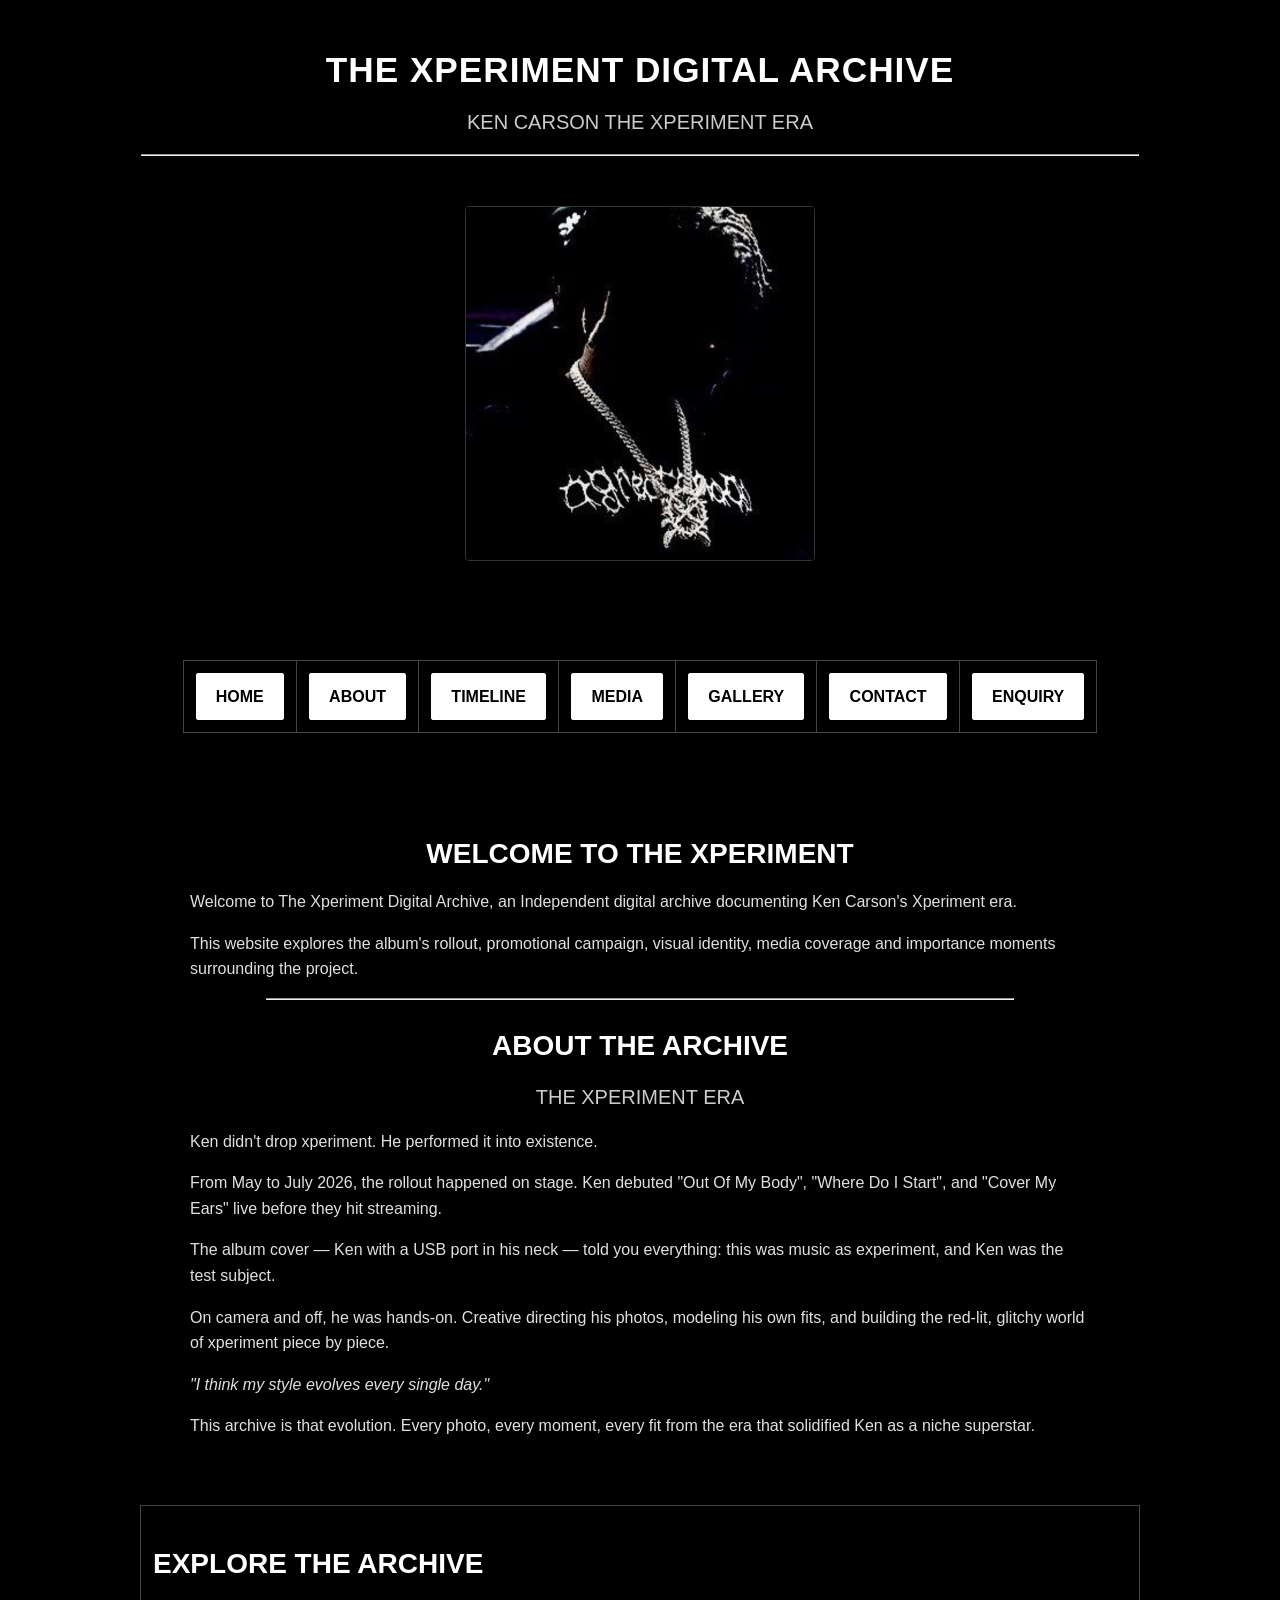
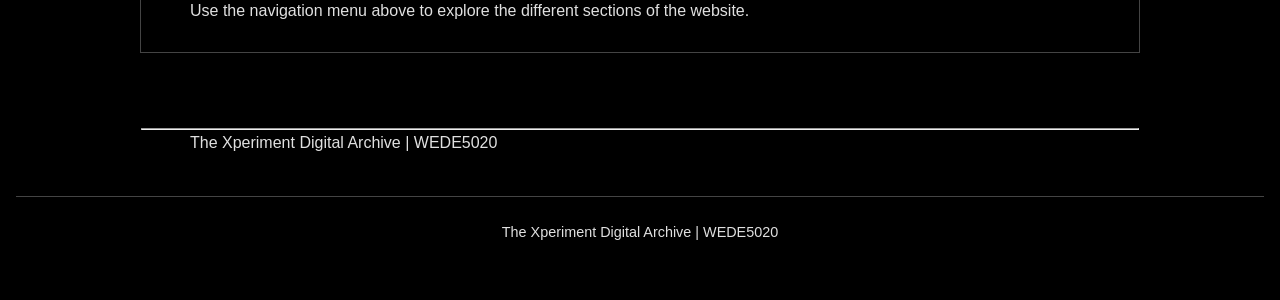
<file: index.html>
<!DOCTYPE html>
<html lang="en">

<head>
    <meta charset="UTF-8">
    <meta name="viewport" content="width=device-width, initial-scale=1.0">

    <title>Ken Carson | The Xperiment Digital Archive</title>

    <link rel="stylesheet" href="css/Style.css">
</head>

<body>

    <center>

        <br>

        <h1>THE XPERIMENT DIGITAL ARCHIVE</h1>

        <h3>KEN CARSON THE XPERIMENT ERA</h3>

        <hr width="80%">

        <br>

        <img src="images/complex.jpg" width="350" height="350" alt="Ken Carson Cover" class="hero-image">

        <br><br>

        <table class="navigation">

            <tr>
                <td>
                    <a href="index.html">HOME</a>
                </td>

                <td>
                    <a href="about.html">ABOUT</a>
                </td>

                <td>
                    <a href="timeline.html">TIMELINE</a>
                </td>

                <td>
                    <a href="media.html">MEDIA</a>
                </td>

                <td>
                    <a href="gallery.html">GALLERY</a>
                </td>

                 <td>
                    <a href="contact.html">CONTACT</a>
                </td>

                <td>
                    <a href="enquiry.html">ENQUIRY</a>
                </td>

        </table>

        <br><br>

        <h2>WELCOME TO THE XPERIMENT</h2>

        <p>
            Welcome to The Xperiment Digital Archive, an Independent digital archive documenting Ken Carson's Xperiment era.
        </p>

        <p>
            This website explores the album's rollout, promotional campaign, visual identity, media coverage and importance moments
            surrounding the project.
        </p>

        <hr width="60%">

        <h2>ABOUT THE ARCHIVE</h2>

        <h3>THE XPERIMENT ERA</h3>

        <p>
            Ken didn't drop xperiment. He performed it into existence.
        </p>

        <p>
            From May to July 2026, the rollout happened on stage. Ken debuted
            "Out Of My Body", "Where Do I Start", and "Cover My Ears" live
            before they hit streaming.
        </p>

        <p>
            The album cover — Ken with a USB port in his neck — told you
            everything: this was music as experiment, and Ken was the test
            subject.
        </p>

        <p>
            On camera and off, he was hands-on. Creative directing his photos,
            modeling his own fits, and building the red-lit, glitchy world
            of xperiment piece by piece.
        </p>

        <p>
            <i>"I think my style evolves every single day."</i>
        </p>

        <p>
            This archive is that evolution. Every photo, every moment, every
            fit from the era that solidified Ken as a niche superstar.
        </p>

        <br>

        <table class="explore">

            <tr>
                <td>

                    <h2>EXPLORE THE ARCHIVE</h2>

                    <p>
                        Use the navigation menu above to explore the different sections of the website.
                    </p>

                </td>
            </tr>

        </table>

        <br><br>

        <hr width="80%">

        <p>
            The Xperiment Digital Archive | WEDE5020
        </p>

    </center>

    <footer class="main-footer">
    <p>The Xperiment Digital Archive | WEDE5020</p>
</footer>

<script src="js/script.js"></script>

</body>

</html>
</file>
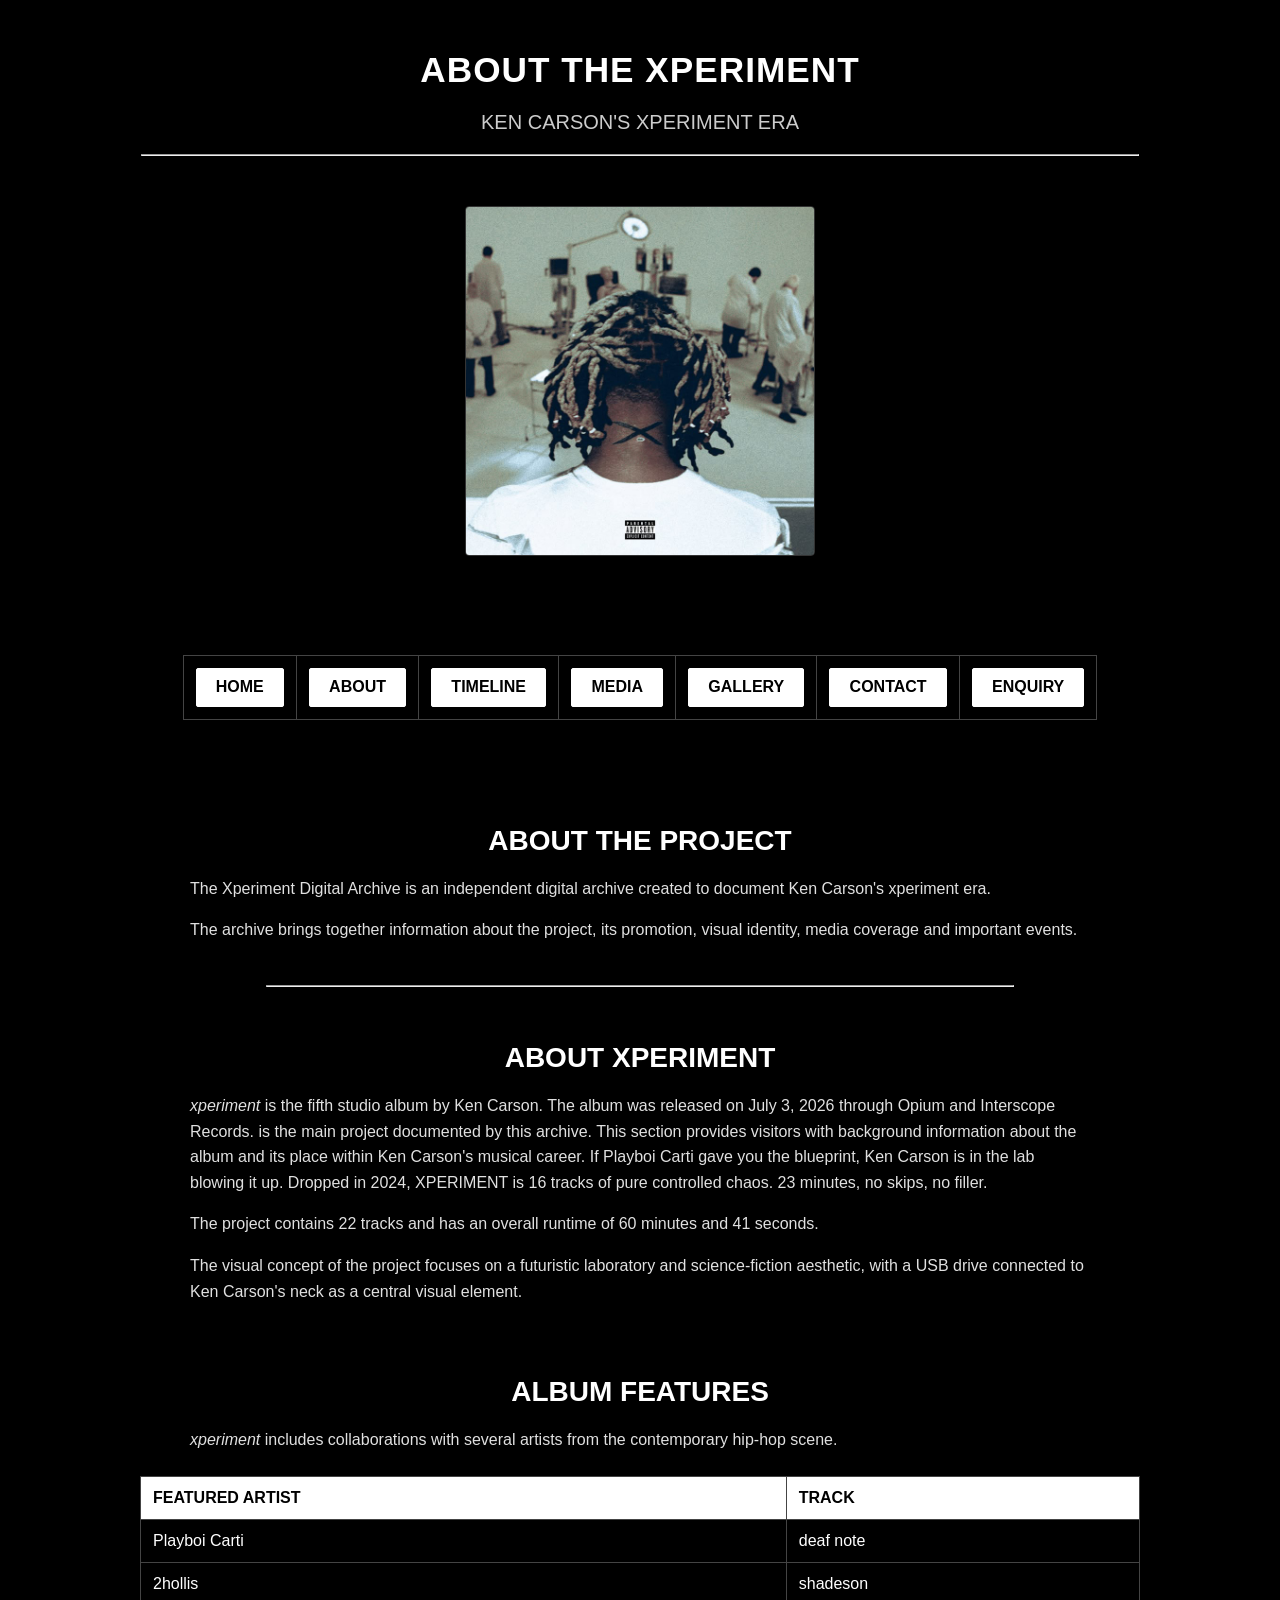
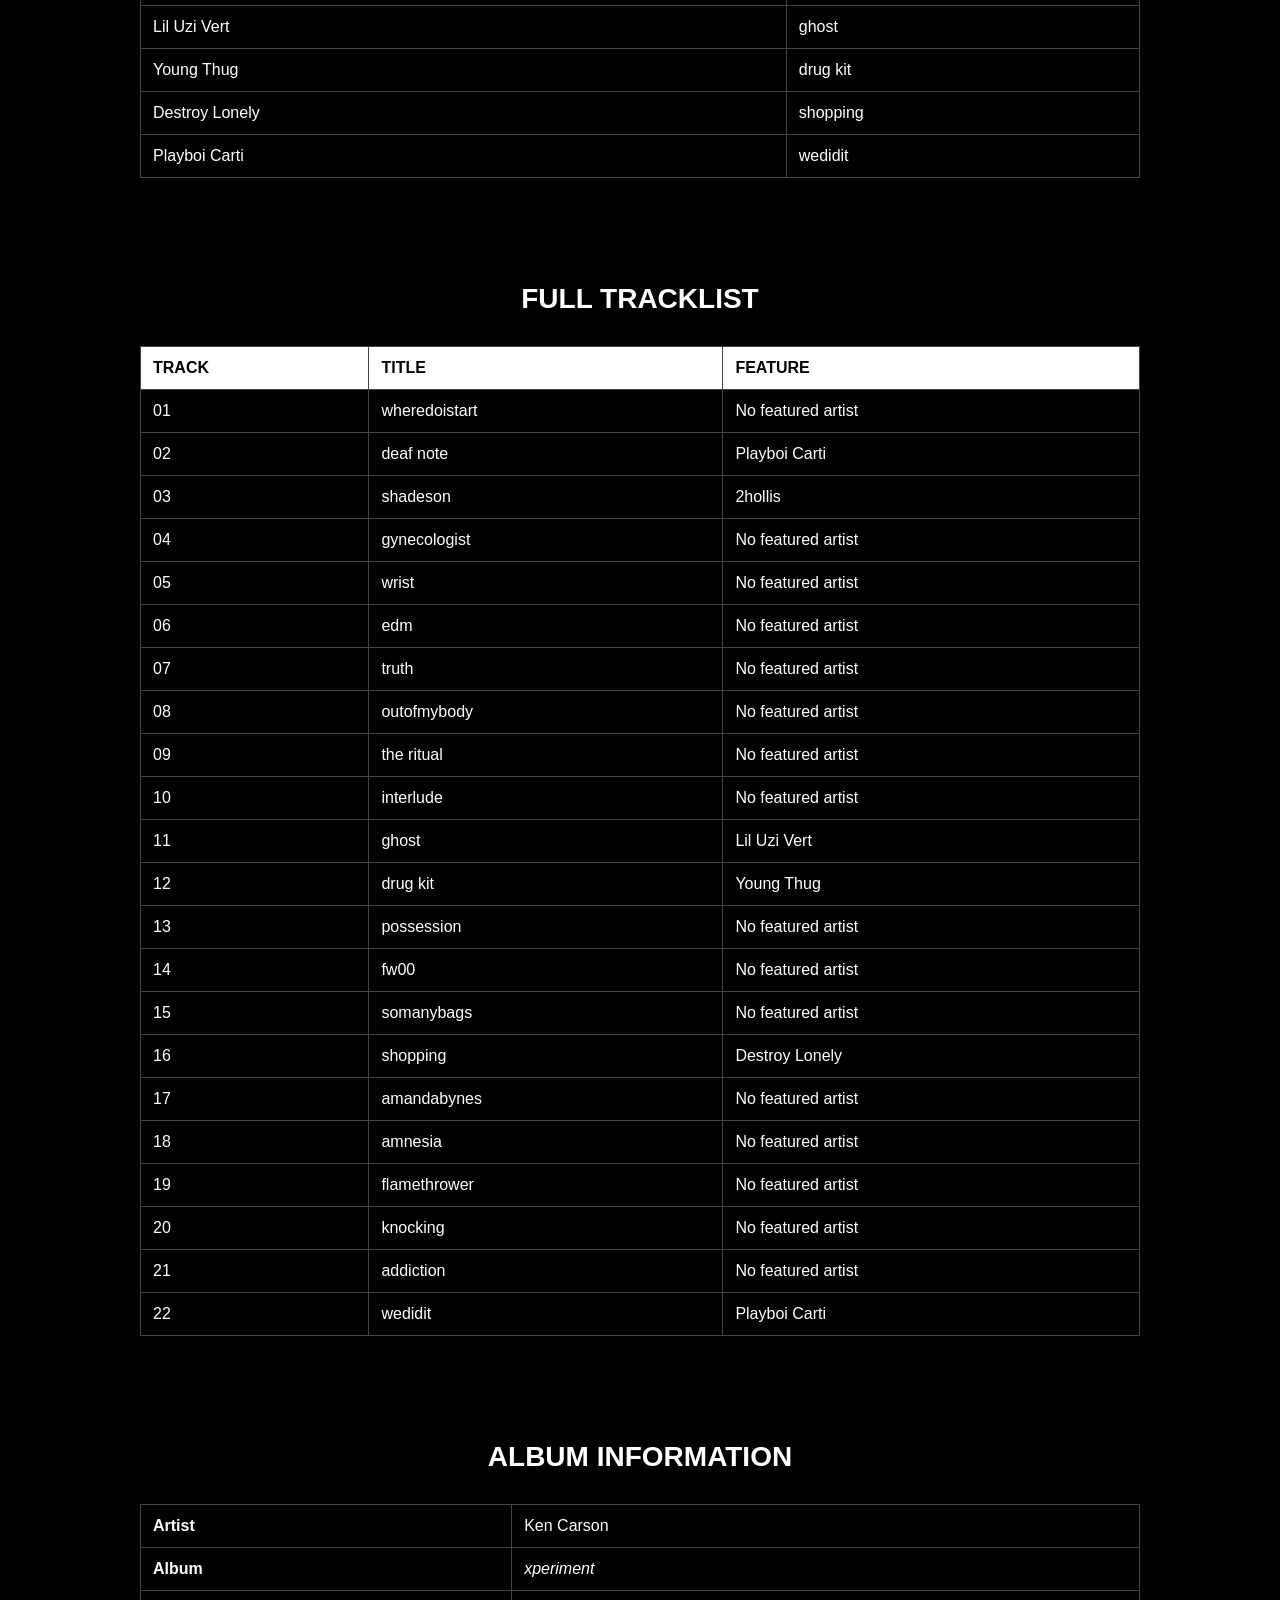
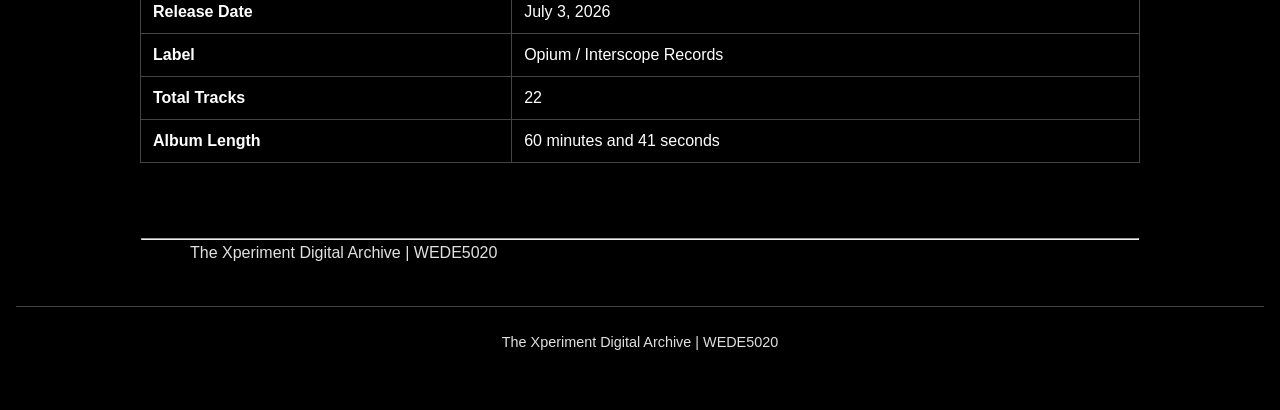
<file: about.html>
<html>

<head>

<meta charset="UTF-8">
    <meta name="viewport" content="width=device-width, initial-scale=1.0">
    <title>About - The Xperiment Digital Archive</title>
    <link rel="stylesheet" href="css/Style.css">

<title>About - The Xperiment Digital Archive</title>

</head>

<body bgcolor="black" text="white">

<center>

<br>

<h1>ABOUT THE XPERIMENT</h1>

<h3>KEN CARSON'S XPERIMENT ERA</h3>

<hr width="80%">

<br>

<img src="images/xperiment album cover.jpg"
     alt="Xperiment album cover"
     class="hero-image">

<br><br>

<table class="navigation">

            <tr>
                <td>
                    <a href="index.html">HOME</a>
                </td>

                <td>
                    <a href="about.html">ABOUT</a>
                </td>

                <td>
                    <a href="timeline.html">TIMELINE</a>
                </td>

                <td>
                    <a href="media.html">MEDIA</a>
                </td>

                <td>
                    <a href="gallery.html">GALLERY</a>
                </td>

                 <td>
                    <a href="contact.html">CONTACT</a>
                </td>

                <td>
                    <a href="enquiry.html">ENQUIRY</a>
                </td>

        </table>

<br><br>

<h2>ABOUT THE PROJECT</h2>

<p>
The Xperiment Digital Archive is an independent digital archive
created to document Ken Carson's xperiment era.
</p>

<p>
The archive brings together information about the project, its
promotion, visual identity, media coverage and important events.
</p>

<br>

<hr width="60%">

<br>

<h2>ABOUT XPERIMENT</h2>

<p>
<i>xperiment</i> is the fifth studio album by Ken Carson.
The album was released on July 3, 2026 through Opium and
Interscope Records. is the main project documented by this archive.
This section provides visitors with background information about
the album and its place within Ken Carson's musical career. If Playboi 
Carti gave you the blueprint, Ken Carson is in the lab blowing it up.
Dropped in 2024, XPERIMENT is 16 tracks of pure controlled chaos. 
23 minutes, no skips, no filler.
</p>

<p>
The project contains 22 tracks and has an overall runtime of
60 minutes and 41 seconds.
</p>

<p>
The visual concept of the project focuses on a futuristic
laboratory and science-fiction aesthetic, with a USB drive
connected to Ken Carson's neck as a central visual element.
</p>

<br>

<h2>ALBUM FEATURES</h2>

<p>
<i>xperiment</i> includes collaborations with several artists
from the contemporary hip-hop scene.
</p>

<table width="70%" border="1" cellpadding="10">

<tr bgcolor="white">

<td align="center">
<font color="black">
<b>FEATURED ARTIST</b>
</font>
</td>

<td align="center">
<font color="black">
<b>TRACK</b>
</font>
</td>

</tr>


<tr>

<td>Playboi Carti</td>

<td>deaf note</td>

</tr>


<tr>

<td>2hollis</td>

<td>shadeson</td>

</tr>


<tr>

<td>Lil Uzi Vert</td>

<td>ghost</td>

</tr>


<tr>

<td>Young Thug</td>

<td>drug kit</td>

</tr>


<tr>

<td>Destroy Lonely</td>

<td>shopping</td>

</tr>


<tr>

<td>Playboi Carti</td>

<td>wedidit</td>

</tr>

</table>

<br><br>

<h2>FULL TRACKLIST</h2>

<table width="70%" border="1" cellpadding="10">

<tr bgcolor="white">

<td align="center">
<font color="black">
<b>TRACK</b>
</font>
</td>

<td align="center">
<font color="black">
<b>TITLE</b>
</font>
</td>

<td align="center">
<font color="black">
<b>FEATURE</b>
</font>
</td>

</tr>


<tr>
<td align="center">01</td>
<td>wheredoistart</td>
<td>No featured artist</td>
</tr>

<tr>
<td align="center">02</td>
<td>deaf note</td>
<td>Playboi Carti</td>
</tr>

<tr>
<td align="center">03</td>
<td>shadeson</td>
<td>2hollis</td>
</tr>

<tr>
<td align="center">04</td>
<td>gynecologist</td>
<td>No featured artist</td>
</tr>

<tr>
<td align="center">05</td>
<td>wrist</td>
<td>No featured artist</td>
</tr>

<tr>
<td align="center">06</td>
<td>edm</td>
<td>No featured artist</td>
</tr>

<tr>
<td align="center">07</td>
<td>truth</td>
<td>No featured artist</td>
</tr>

<tr>
<td align="center">08</td>
<td>outofmybody</td>
<td>No featured artist</td>
</tr>

<tr>
<td align="center">09</td>
<td>the ritual</td>
<td>No featured artist</td>
</tr>

<tr>
<td align="center">10</td>
<td>interlude</td>
<td>No featured artist</td>
</tr>

<tr>
<td align="center">11</td>
<td>ghost</td>
<td>Lil Uzi Vert</td>
</tr>

<tr>
<td align="center">12</td>
<td>drug kit</td>
<td>Young Thug</td>
</tr>

<tr>
<td align="center">13</td>
<td>possession</td>
<td>No featured artist</td>
</tr>

<tr>
<td align="center">14</td>
<td>fw00</td>
<td>No featured artist</td>
</tr>

<tr>
<td align="center">15</td>
<td>somanybags</td>
<td>No featured artist</td>
</tr>

<tr>
<td align="center">16</td>
<td>shopping</td>
<td>Destroy Lonely</td>
</tr>

<tr>
<td align="center">17</td>
<td>amandabynes</td>
<td>No featured artist</td>
</tr>

<tr>
<td align="center">18</td>
<td>amnesia</td>
<td>No featured artist</td>
</tr>

<tr>
<td align="center">19</td>
<td>flamethrower</td>
<td>No featured artist</td>
</tr>

<tr>
<td align="center">20</td>
<td>knocking</td>
<td>No featured artist</td>
</tr>

<tr>
<td align="center">21</td>
<td>addiction</td>
<td>No featured artist</td>
</tr>

<tr>
<td align="center">22</td>
<td>wedidit</td>
<td>Playboi Carti</td>
</tr>

</table>

<br><br>

<h2>ALBUM INFORMATION</h2>

<table width="70%" border="1" cellpadding="10">

<tr>

<td><b>Artist</b></td>
<td>Ken Carson</td>

</tr>

<tr>

<td><b>Album</b></td>
<td><i>xperiment</i></td>

</tr>

<tr>

<td><b>Release Date</b></td>
<td>July 3, 2026</td>

</tr>

<tr>

<td><b>Label</b></td>
<td>Opium / Interscope Records</td>

</tr>

<tr>

<td><b>Total Tracks</b></td>
<td>22</td>

</tr>

<tr>

<td><b>Album Length</b></td>
<td>60 minutes and 41 seconds</td>

</tr>

</table>

<br><br>

<hr width="80%">

<p>
The Xperiment Digital Archive | WEDE5020
</p>

</center>

<footer class="main-footer">
    <p>The Xperiment Digital Archive | WEDE5020</p>
</footer>

<script src="js/script.js"></script>

</body>

</html>
</file>
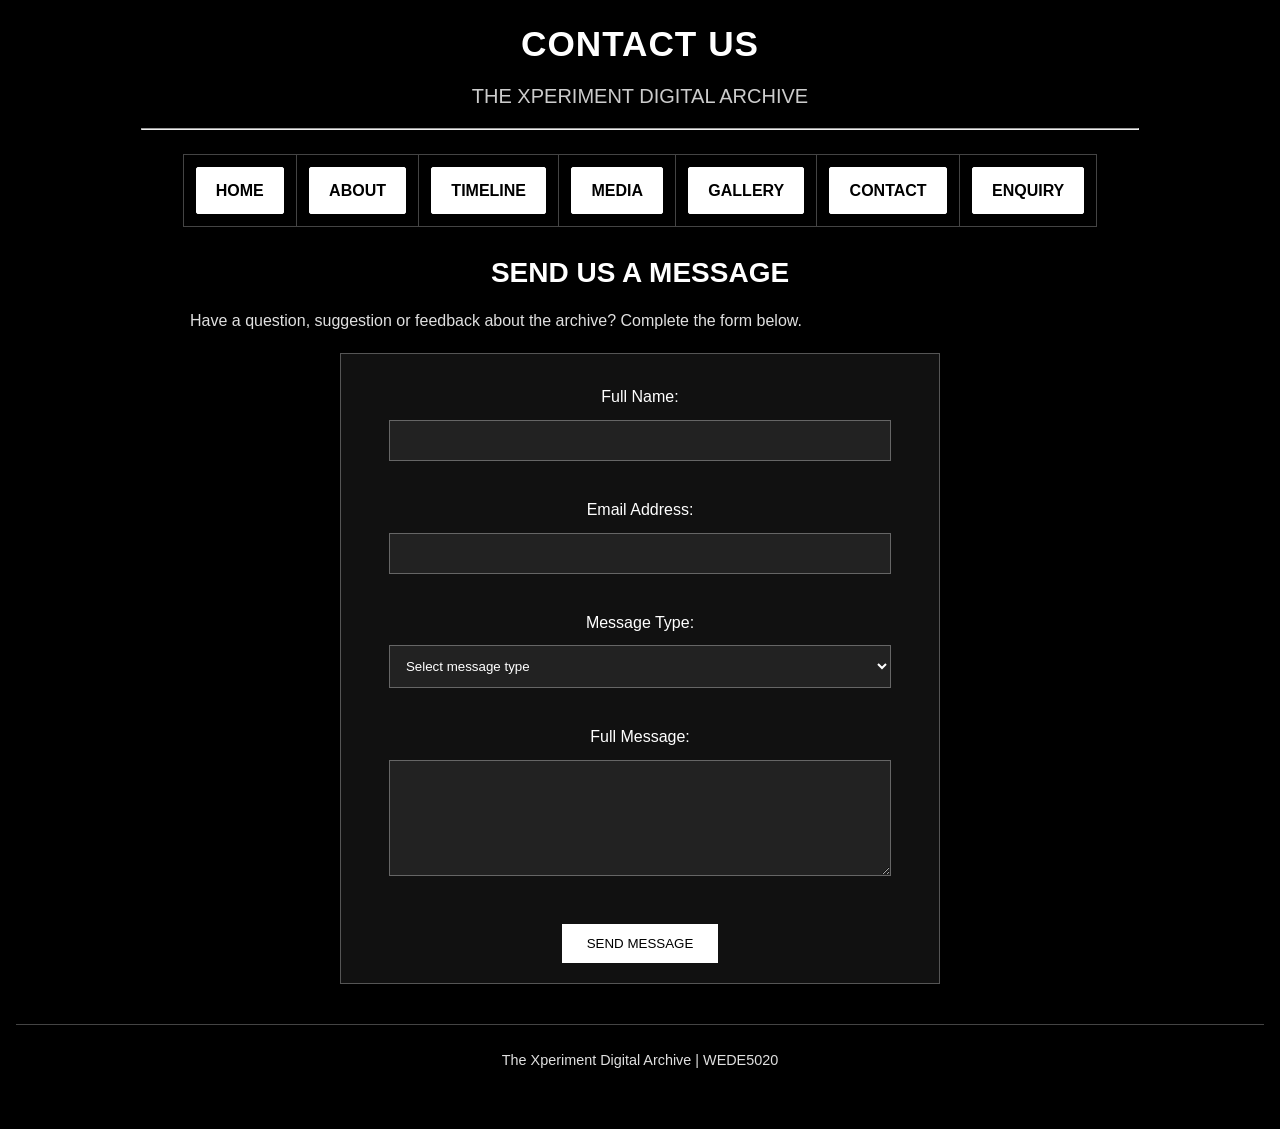
<file: contact.html>
<!DOCTYPE html>
<html lang="en">

<head>
    <meta charset="UTF-8">
    <meta name="viewport" content="width=device-width, initial-scale=1.0">

    <title>Contact | The Xperiment Digital Archive</title>
    <meta name="description" content="Contact The Xperiment Digital Archive with questions, feedback and general messages.">

    <link rel="stylesheet" href="css/Style.css">
</head>

<body>

<center>

    <h1>CONTACT US</h1>
    <h3>THE XPERIMENT DIGITAL ARCHIVE</h3>

    <hr width="80%">

    <table class="navigation">

            <tr>
                <td>
                    <a href="index.html">HOME</a>
                </td>

                <td>
                    <a href="about.html">ABOUT</a>
                </td>

                <td>
                    <a href="timeline.html">TIMELINE</a>
                </td>

                <td>
                    <a href="media.html">MEDIA</a>
                </td>

                <td>
                    <a href="gallery.html">GALLERY</a>
                </td>

                 <td>
                    <a href="contact.html">CONTACT</a>
                </td>

                <td>
                    <a href="enquiry.html">ENQUIRY</a>
                </td>

        </table>

    <h2>SEND US A MESSAGE</h2>

    <p>
        Have a question, suggestion or feedback about the archive?
        Complete the form below.
    </p>

    <form id="contactForm" action="#" method="post" novalidate>

        <label for="contactName">Full Name:</label><br>
        <input type="text" id="contactName" required minlength="3">
        <p id="contactNameError" class="form-error"></p>

        <label for="contactEmail">Email Address:</label><br>
        <input type="email" id="contactEmail" required>
        <p id="contactEmailError" class="form-error"></p>

        <label for="messageType">Message Type:</label><br>

        <select id="messageType" required>
            <option value="">Select message type</option>
            <option value="General question">General question</option>
            <option value="Feedback">Feedback</option>
            <option value="Website issue">Website issue</option>
            <option value="Other">Other</option>
        </select>

        <p id="messageTypeError" class="form-error"></p>

        <label for="contactMessage">Full Message:</label><br>
        <textarea id="contactMessage" rows="6" required minlength="10"></textarea>
        <p id="contactMessageError" class="form-error"></p>

        <button type="submit">SEND MESSAGE</button>

    </form>

</center>

<footer class="main-footer">
    <p>The Xperiment Digital Archive | WEDE5020</p>
</footer>

<script src="js/script.js"></script>
</body>
</html>
</file>
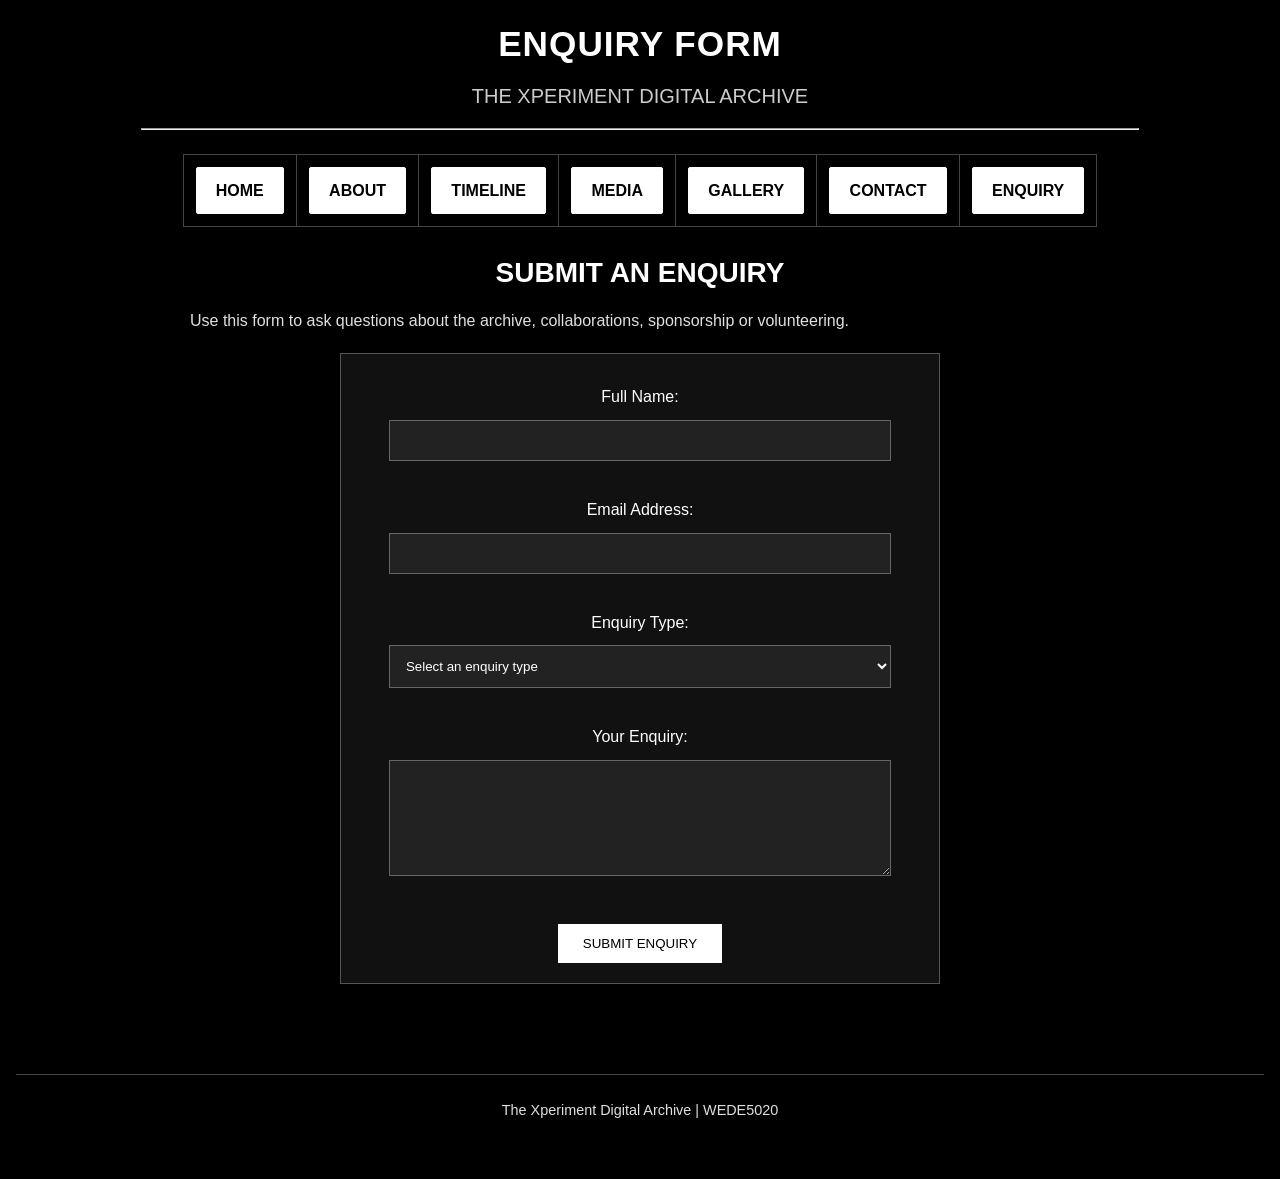
<file: enquiry.html>
<!DOCTYPE html>
<html lang="en">

<head>
    <meta charset="UTF-8">
    <meta name="viewport" content="width=device-width, initial-scale=1.0">

    <title>Enquiry | The Xperiment Digital Archive</title>
    <meta name="description" content="Submit an enquiry about The Xperiment Digital Archive, collaborations, sponsorship and archive information.">

    <link rel="stylesheet" href="css/Style.css">
</head>

<body>

<center>

    <h1>ENQUIRY FORM</h1>
    <h3>THE XPERIMENT DIGITAL ARCHIVE</h3>

    <hr width="80%">

    <table class="navigation">

            <tr>
                <td>
                    <a href="index.html">HOME</a>
                </td>

                <td>
                    <a href="about.html">ABOUT</a>
                </td>

                <td>
                    <a href="timeline.html">TIMELINE</a>
                </td>

                <td>
                    <a href="media.html">MEDIA</a>
                </td>

                <td>
                    <a href="gallery.html">GALLERY</a>
                </td>

                 <td>
                    <a href="contact.html">CONTACT</a>
                </td>

                <td>
                    <a href="enquiry.html">ENQUIRY</a>
                </td>

        </table>

    <h2>SUBMIT AN ENQUIRY</h2>

    <p>
        Use this form to ask questions about the archive,
        collaborations, sponsorship or volunteering.
    </p>

    <form id="enquiryForm" action="#" method="post" novalidate>

        <label for="enquiryName">Full Name:</label><br>
        <input type="text" id="enquiryName" required minlength="3">
        <p id="enquiryNameError" class="form-error"></p>

        <label for="enquiryEmail">Email Address:</label><br>
        <input type="email" id="enquiryEmail" required>
        <p id="enquiryEmailError" class="form-error"></p>

        <label for="enquiryType">Enquiry Type:</label><br>

        <select id="enquiryType" required>
            <option value="">Select an enquiry type</option>
            <option value="Archive information">Archive information</option>
            <option value="Collaboration">Collaboration</option>
            <option value="Sponsorship">Sponsorship</option>
            <option value="Volunteering">Volunteering</option>
            <option value="Other">Other</option>
        </select>

        <p id="enquiryTypeError" class="form-error"></p>

        <label for="enquiryMessage">Your Enquiry:</label><br>
        <textarea id="enquiryMessage" rows="6" required minlength="10"></textarea>
        <p id="enquiryMessageError" class="form-error"></p>

        <button type="submit">SUBMIT ENQUIRY</button>

    </form>

    <p id="enquiryResponse" aria-live="polite"></p>

</center>

<footer class="main-footer">
    <p>The Xperiment Digital Archive | WEDE5020</p>
</footer>

<script src="js/script.js"></script>

</body>
</html>
</file>
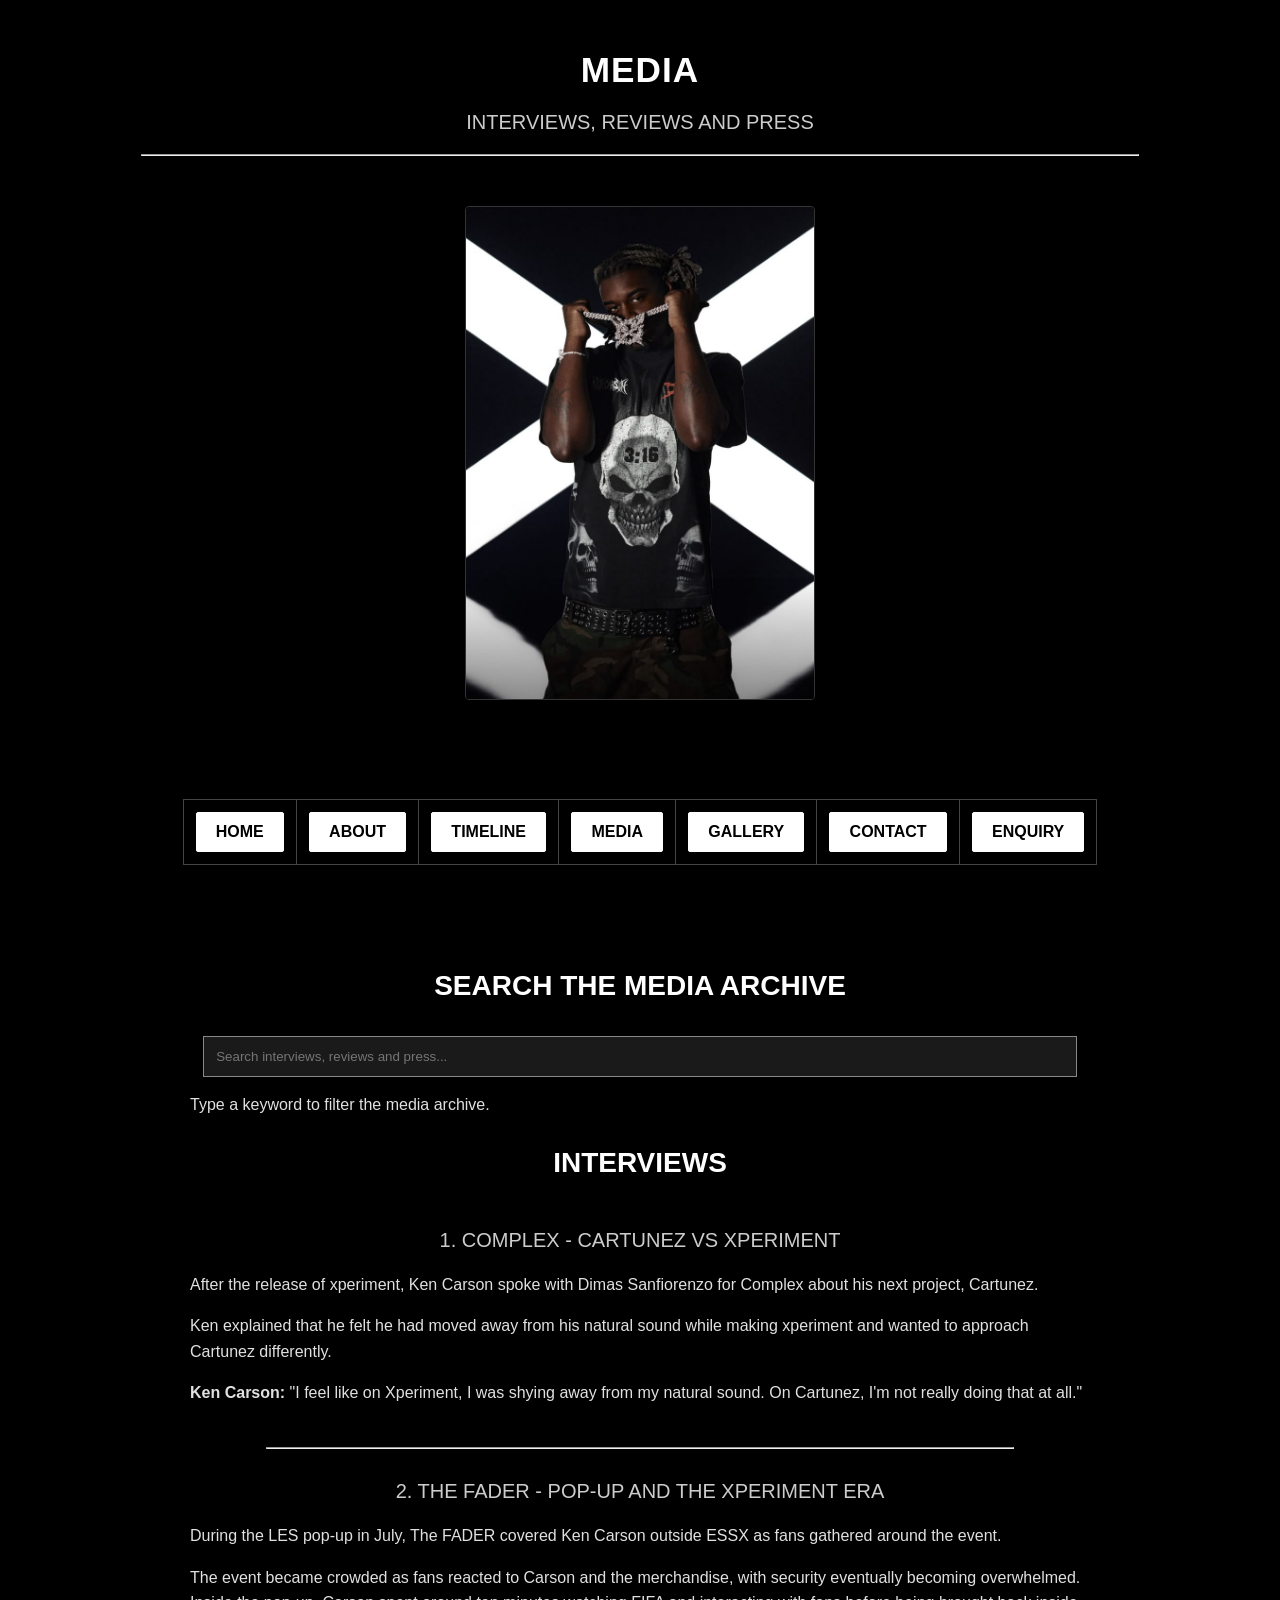
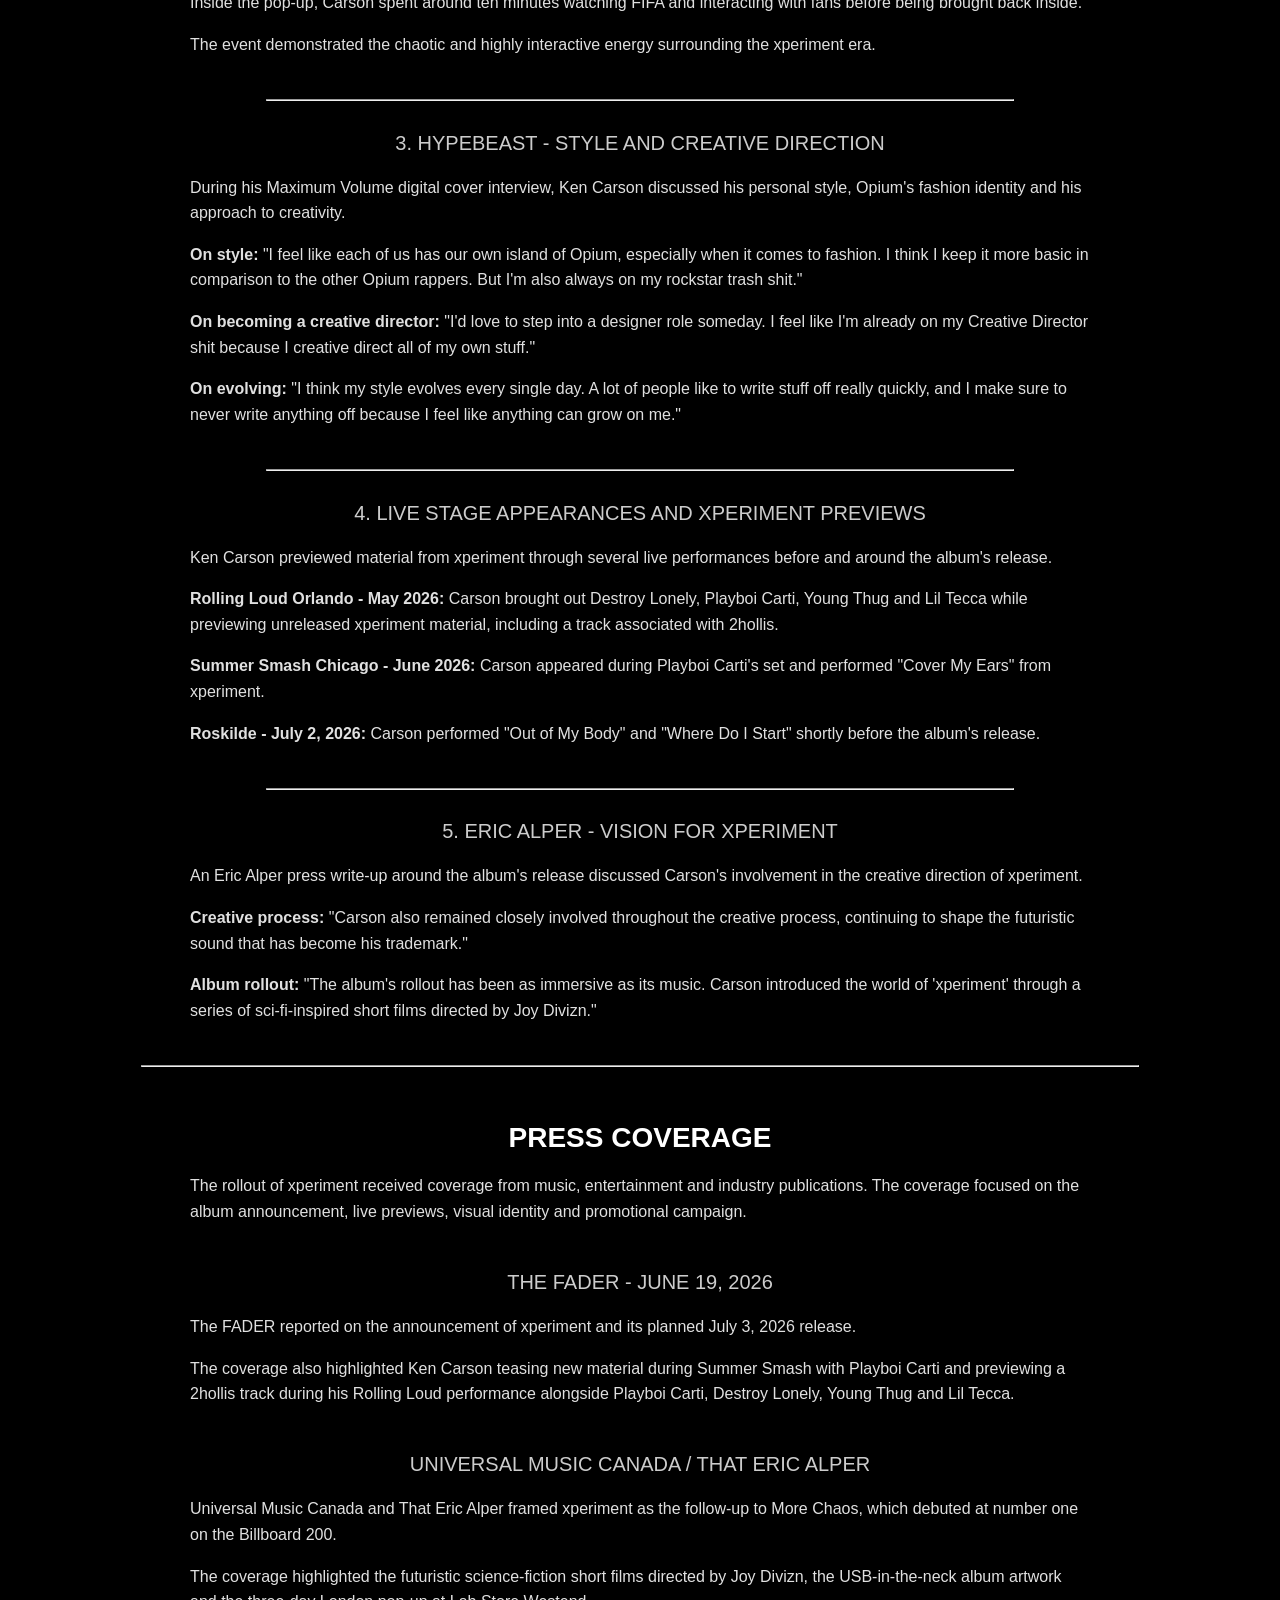
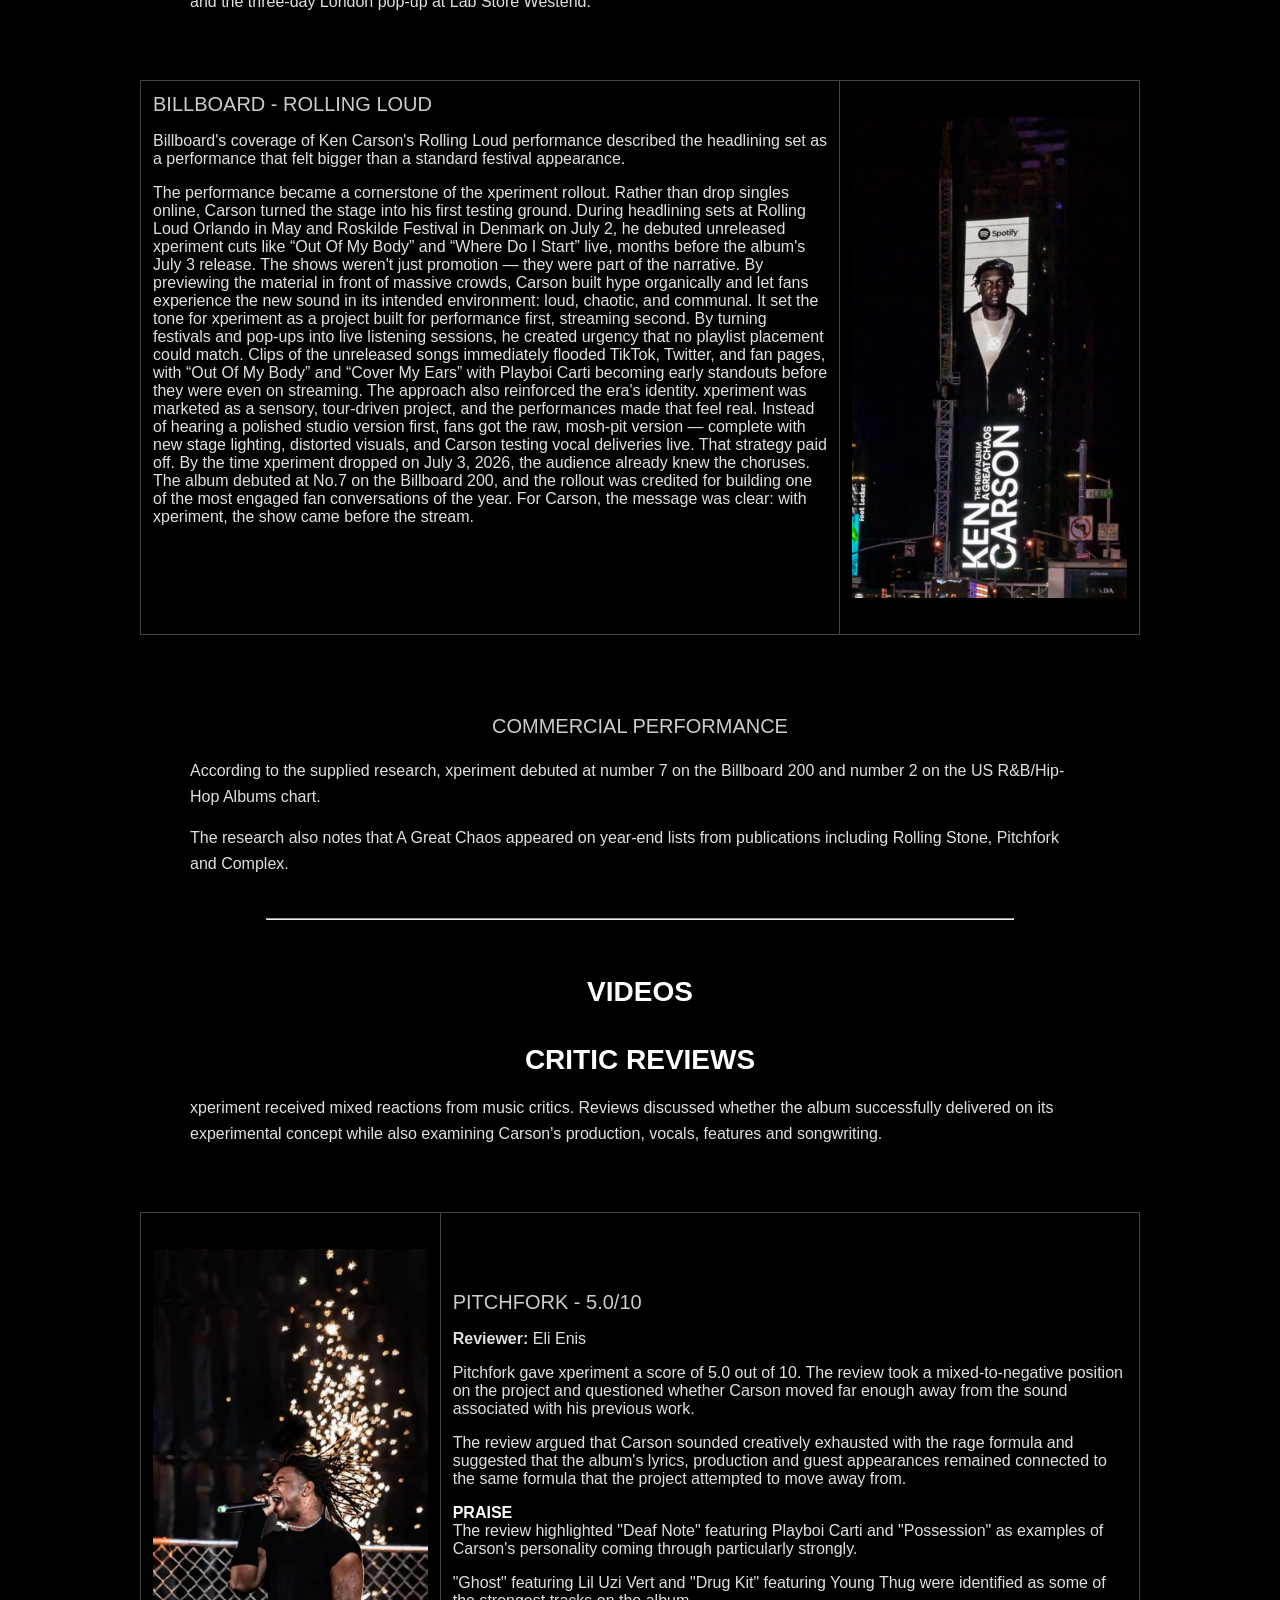
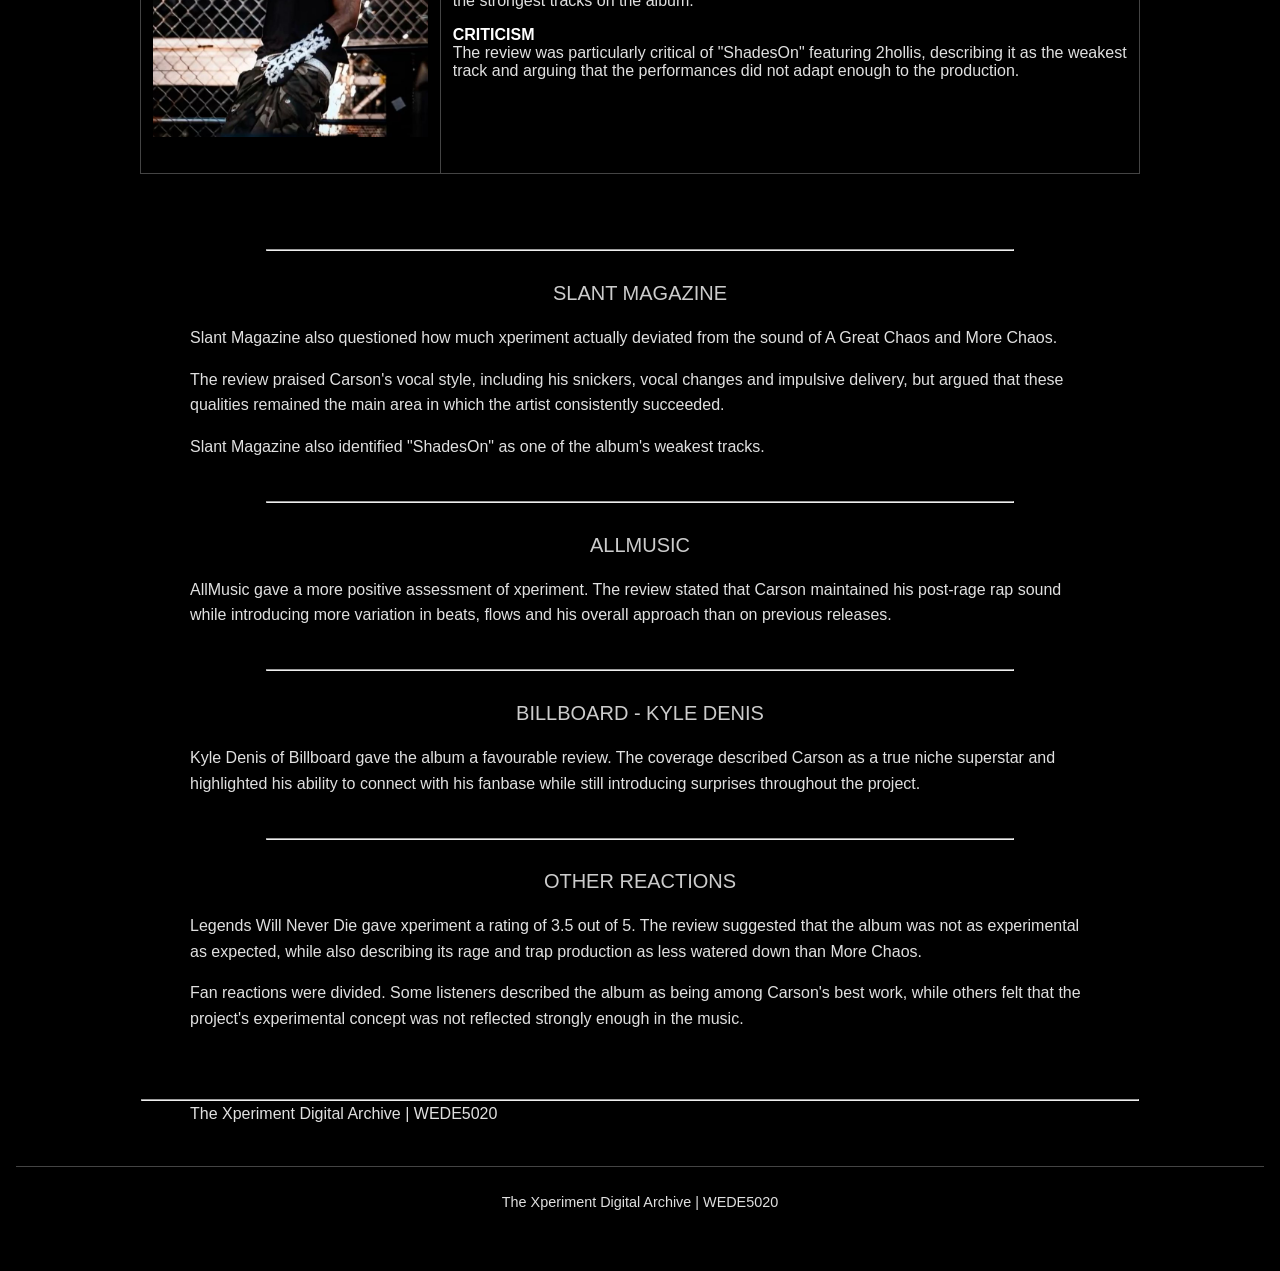
<file: media.html>
<html>

<head>

<meta charset="UTF-8">
    <meta name="viewport" content="width=device-width, initial-scale=1.0">
    <title>About - The Xperiment Digital Archive</title>
    <link rel="stylesheet" href="css/Style.css">

<title>Media - The Xperiment Digital Archive</title>
</head>

<body bgcolor="black" text="white">

<center>

<br>

<h1>MEDIA</h1>

<h3>INTERVIEWS, REVIEWS AND PRESS</h3>

<hr width="80%">

<br>

<img src="images/pose x man.jpg" alt="Xperiment rollout image" class="hero-image">

<br><br>


<table class="navigation">

            <tr>
                <td>
                    <a href="index.html">HOME</a>
                </td>

                <td>
                    <a href="about.html">ABOUT</a>
                </td>

                <td>
                    <a href="timeline.html">TIMELINE</a>
                </td>

                <td>
                    <a href="media.html">MEDIA</a>
                </td>

                <td>
                    <a href="gallery.html">GALLERY</a>
                </td>

                 <td>
                    <a href="contact.html">CONTACT</a>
                </td>

                <td>
                    <a href="enquiry.html">ENQUIRY</a>
                </td>

        </table>

<br><br>

<h2>SEARCH THE MEDIA ARCHIVE</h2>

<input type="text" id="searchInput"
       placeholder="Search interviews, reviews and press...">

<p>Type a keyword to filter the media archive.</p>

<h2>INTERVIEWS</h2>

<br>

<h3>1. COMPLEX - CARTUNEZ VS XPERIMENT</h3>

<p>
After the release of xperiment, Ken Carson spoke with Dimas
Sanfiorenzo for Complex about his next project, Cartunez.
</p>

<p>
Ken explained that he felt he had moved away from his natural
sound while making xperiment and wanted to approach Cartunez
differently.
</p>

<p>
<b>Ken Carson:</b> "I feel like on Xperiment, I was shying away
from my natural sound. On Cartunez, I'm not really doing that
at all."
</p>

<br>

<hr width="60%">

<br>


<h3>2. THE FADER - POP-UP AND THE XPERIMENT ERA</h3>

<p>
During the LES pop-up in July, The FADER covered Ken Carson
outside ESSX as fans gathered around the event.
</p>

<p>
The event became crowded as fans reacted to Carson and the
merchandise, with security eventually becoming overwhelmed.
Inside the pop-up, Carson spent around ten minutes watching
FIFA and interacting with fans before being brought back inside.
</p>

<p>
The event demonstrated the chaotic and highly interactive energy
surrounding the xperiment era.
</p>

<br>

<hr width="60%">

<br>


<h3>3. HYPEBEAST - STYLE AND CREATIVE DIRECTION</h3>

<p>
During his Maximum Volume digital cover interview, Ken Carson
discussed his personal style, Opium's fashion identity and his
approach to creativity.
</p>

<p>
<b>On style:</b> "I feel like each of us has our own island of
Opium, especially when it comes to fashion. I think I keep it
more basic in comparison to the other Opium rappers. But I'm
also always on my rockstar trash shit."
</p>

<p>
<b>On becoming a creative director:</b> "I'd love to step into
a designer role someday. I feel like I'm already on my Creative
Director shit because I creative direct all of my own stuff."
</p>

<p>
<b>On evolving:</b> "I think my style evolves every single day.
A lot of people like to write stuff off really quickly, and I
make sure to never write anything off because I feel like
anything can grow on me."
</p>

<br>

<hr width="60%">

<br>


<h3>4. LIVE STAGE APPEARANCES AND XPERIMENT PREVIEWS</h3>

<p>
Ken Carson previewed material from xperiment through several
live performances before and around the album's release.
</p>

<p>
<b>Rolling Loud Orlando - May 2026:</b> Carson brought out
Destroy Lonely, Playboi Carti, Young Thug and Lil Tecca while
previewing unreleased xperiment material, including a track
associated with 2hollis.
</p>

<p>
<b>Summer Smash Chicago - June 2026:</b> Carson appeared during
Playboi Carti's set and performed "Cover My Ears" from xperiment.
</p>

<p>
<b>Roskilde - July 2, 2026:</b> Carson performed "Out of My Body"
and "Where Do I Start" shortly before the album's release.
</p>

<br>

<hr width="60%">

<br>


<h3>5. ERIC ALPER - VISION FOR XPERIMENT</h3>

<p>
An Eric Alper press write-up around the album's release discussed
Carson's involvement in the creative direction of xperiment.
</p>

<p>
<b>Creative process:</b> "Carson also remained closely involved
throughout the creative process, continuing to shape the futuristic
sound that has become his trademark."
</p>

<p>
<b>Album rollout:</b> "The album's rollout has been as immersive
as its music. Carson introduced the world of 'xperiment' through
a series of sci-fi-inspired short films directed by Joy Divizn."
</p>

<br>

<hr width="80%">

<br>

<h2>PRESS COVERAGE</h2>

<p>
The rollout of xperiment received coverage from music,
entertainment and industry publications. The coverage focused
on the album announcement, live previews, visual identity and
promotional campaign.
</p>

<br>


<h3>THE FADER - JUNE 19, 2026</h3>

<p>
The FADER reported on the announcement of xperiment and its
planned July 3, 2026 release.
</p>

<p>
The coverage also highlighted Ken Carson teasing new material
during Summer Smash with Playboi Carti and previewing a
2hollis track during his Rolling Loud performance alongside
Playboi Carti, Destroy Lonely, Young Thug and Lil Tecca.
</p>

<br>


<h3>UNIVERSAL MUSIC CANADA / THAT ERIC ALPER</h3>

<p>
Universal Music Canada and That Eric Alper framed xperiment
as the follow-up to More Chaos, which debuted at number one
on the Billboard 200.
</p>

<p>
The coverage highlighted the futuristic science-fiction
short films directed by Joy Divizn, the USB-in-the-neck
album artwork and the three-day London pop-up at Lab Store
Westend.
</p>

<br>

<table width="90%" border="1" cellpadding="10">

<tr>



<td width="70%" valign="top">

<h3>BILLBOARD - ROLLING LOUD</h3>

<p>
Billboard's coverage of Ken Carson's Rolling Loud performance
described the headlining set as a performance that felt bigger
than a standard festival appearance.
</p>

<p>
The performance became a cornerstone of the xperiment rollout. 
Rather than drop singles online, Carson turned the stage into his first testing ground. 
During headlining sets at Rolling Loud Orlando in May and Roskilde Festival in Denmark on July 2, 
he debuted unreleased xperiment cuts like “Out Of My Body” and “Where Do I Start” live, 
months before the album's July 3 release. The shows weren't just promotion — they were part of the narrative. 
By previewing the material in front of massive crowds, Carson built hype organically and let fans experience 
the new sound in its intended environment: loud, chaotic, and communal. It set the tone for xperiment as 
a project built for performance first, streaming second. By turning festivals and pop-ups into live listening 
sessions, he created urgency that no playlist placement could match. Clips of the unreleased songs immediately 
flooded TikTok, Twitter, and fan pages, with “Out Of My Body” and “Cover My Ears” with Playboi Carti becoming 
early standouts before they were even on streaming. The approach also reinforced the era's identity. xperiment 
was marketed as a sensory, tour-driven project, and the performances made that feel real. Instead of hearing a 
polished studio version first, fans got the raw, mosh-pit version — complete with new stage lighting, distorted 
visuals, and Carson testing vocal deliveries live. That strategy paid off. By the time xperiment dropped on July 
3, 2026, the audience already knew the choruses. The album debuted at No.7 on the Billboard 200, and the rollout 
was credited for building one of the most engaged fan conversations of the year. For Carson, the message was 
clear: with xperiment, the show came before the stream.
</p>

</td>

<td width="30%" align="center" valign="top">

<img src="images/bill board.jpg" width="320" height="500">

</td>

</tr>

</table>

<br><br>


<h3>COMMERCIAL PERFORMANCE</h3>

<p>
According to the supplied research, xperiment debuted at
number 7 on the Billboard 200 and number 2 on the US R&B/Hip-Hop
Albums chart.
</p>

<p>
The research also notes that A Great Chaos appeared on year-end
lists from publications including Rolling Stone, Pitchfork and
Complex.
</p>

<br>

<hr width="60%">

<br>

<h2>VIDEOS</h2>

<h2>CRITIC REVIEWS</h2>

<p>
xperiment received mixed reactions from music critics.
Reviews discussed whether the album successfully delivered
on its experimental concept while also examining Carson's
production, vocals, features and songwriting.
</p>

<br>

<table width="90%" border="1" cellpadding="10">

<tr>

<td width="30%" align="center">

<img src="images/pitchfork.jpg" width="340" height="500">

</td>

<td width="70%">

<h3>PITCHFORK - 5.0/10</h3>

<p>
<b>Reviewer:</b> Eli Enis
</p>

<p>
Pitchfork gave xperiment a score of 5.0 out of 10. The review
took a mixed-to-negative position on the project and questioned
whether Carson moved far enough away from the sound associated
with his previous work.
</p>

<p>
The review argued that Carson sounded creatively exhausted
with the rage formula and suggested that the album's lyrics,
production and guest appearances remained connected to the
same formula that the project attempted to move away from.
</p>

<h4>PRAISE</h4>

<p>
The review highlighted "Deaf Note" featuring Playboi Carti
and "Possession" as examples of Carson's personality coming
through particularly strongly.
</p>

<p>
"Ghost" featuring Lil Uzi Vert and "Drug Kit" featuring
Young Thug were identified as some of the strongest tracks
on the album.
</p>

<h4>CRITICISM</h4>

<p>
The review was particularly critical of "ShadesOn" featuring
2hollis, describing it as the weakest track and arguing that
the performances did not adapt enough to the production.
</p>

</td>

</tr>

</table>

<br><br>

<hr width="60%">

<br>

<h3>SLANT MAGAZINE</h3>

<p>
Slant Magazine also questioned how much xperiment actually
deviated from the sound of A Great Chaos and More Chaos.
</p>

<p>
The review praised Carson's vocal style, including his
snickers, vocal changes and impulsive delivery, but argued
that these qualities remained the main area in which the
artist consistently succeeded.
</p>

<p>
Slant Magazine also identified "ShadesOn" as one of the
album's weakest tracks.
</p>

<br>

<hr width="60%">

<br>

<h3>ALLMUSIC</h3>

<p>
AllMusic gave a more positive assessment of xperiment.
The review stated that Carson maintained his post-rage rap
sound while introducing more variation in beats, flows and
his overall approach than on previous releases.
</p>

<br>

<hr width="60%">

<br>

<h3>BILLBOARD - KYLE DENIS</h3>

<p>
Kyle Denis of Billboard gave the album a favourable review.
The coverage described Carson as a true niche superstar and
highlighted his ability to connect with his fanbase while
still introducing surprises throughout the project.
</p>

<br>

<hr width="60%">

<br>

<h3>OTHER REACTIONS</h3>

<p>
Legends Will Never Die gave xperiment a rating of 3.5 out of 5.
The review suggested that the album was not as experimental
as expected, while also describing its rage and trap production
as less watered down than More Chaos.
</p>

<p>
Fan reactions were divided. Some listeners described the album
as being among Carson's best work, while others felt that the
project's experimental concept was not reflected strongly enough
in the music.
</p>

<br><br>

<hr width="80%">

<p>
The Xperiment Digital Archive | WEDE5020
</p>

</center>

<footer class="main-footer">
    <p>The Xperiment Digital Archive | WEDE5020</p>
</footer>

<script src="js/script.js"></script>

</body>

</html>
</file>
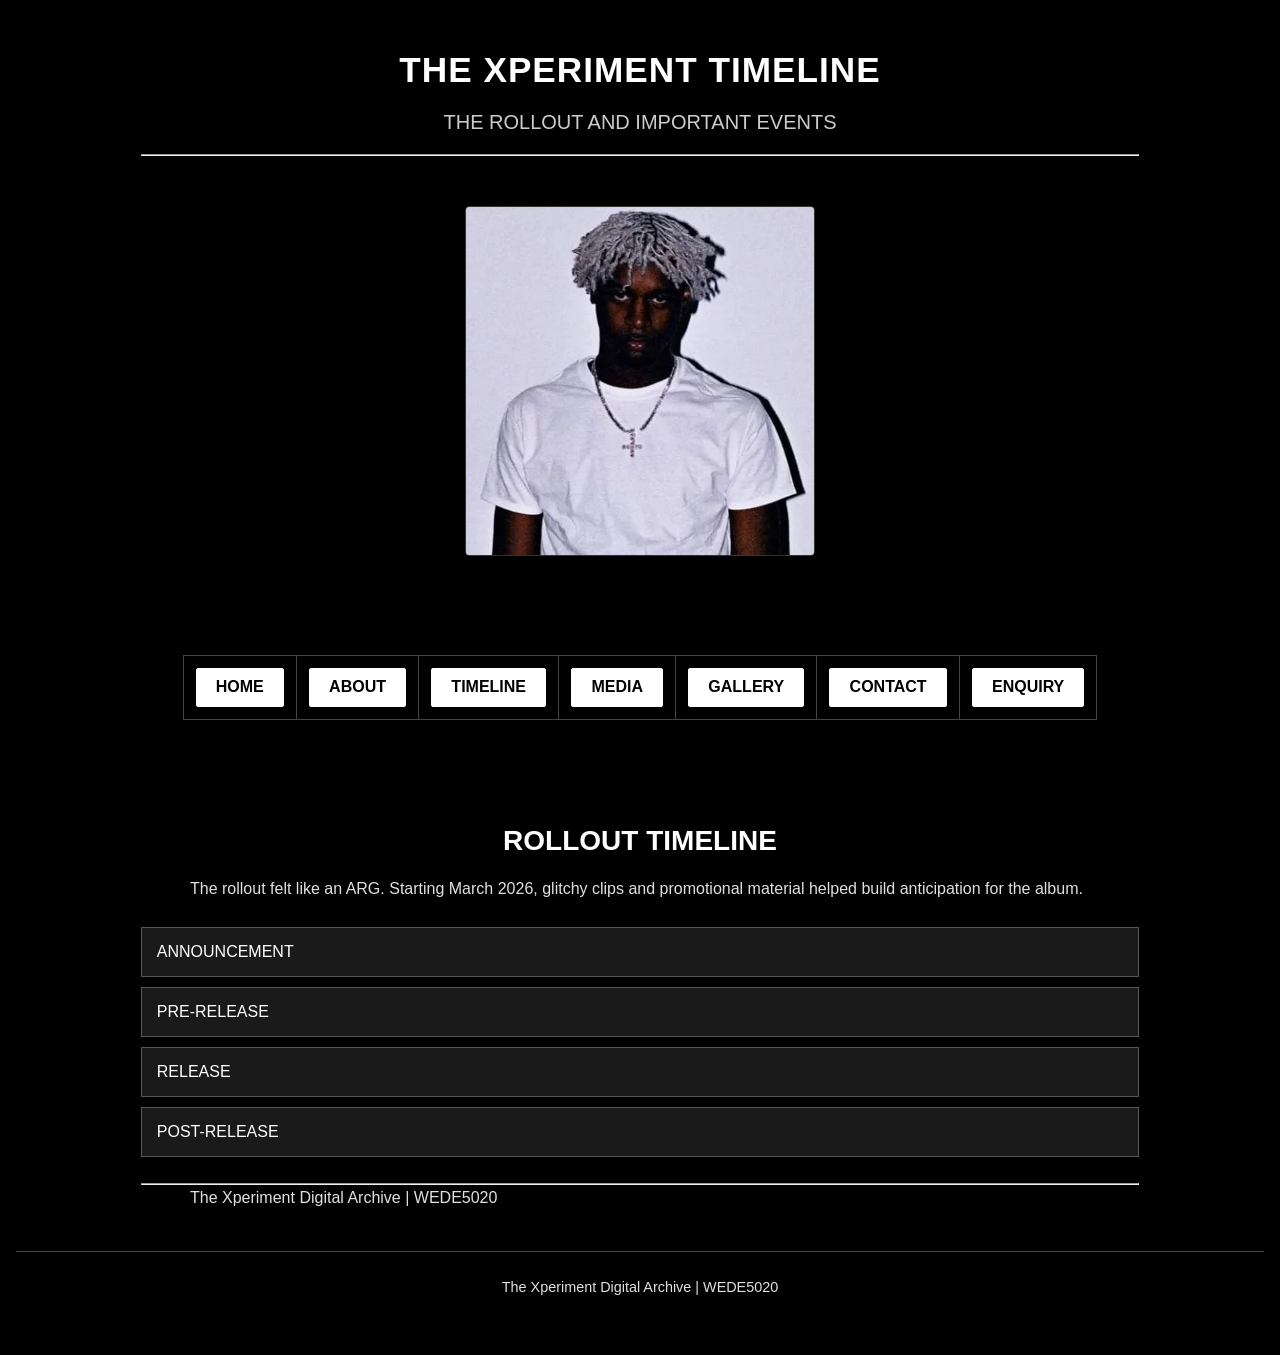
<file: timeline.html>
<html>

<head>

<meta charset="UTF-8">
    <meta name="viewport" content="width=device-width, initial-scale=1.0">
    <title>About - The Xperiment Digital Archive</title>
    <link rel="stylesheet" href="css/Style.css">

<title>Timeline - The Xperiment Digital Archive</title>
</head>

<body bgcolor="black" text="white">

<center>

<br>

<h1>THE XPERIMENT TIMELINE</h1>

<h3>THE ROLLOUT AND IMPORTANT EVENTS</h3>

<hr width="80%">

<br>


<img src="images/come up.jpg" alt="Xperiment rollout image" class="hero-image">


<br><br>


<table class="navigation">

            <tr>
                <td>
                    <a href="index.html">HOME</a>
                </td>

                <td>
                    <a href="about.html">ABOUT</a>
                </td>

                <td>
                    <a href="timeline.html">TIMELINE</a>
                </td>

                <td>
                    <a href="media.html">MEDIA</a>
                </td>

                <td>
                    <a href="gallery.html">GALLERY</a>
                </td>

                 <td>
                    <a href="contact.html">CONTACT</a>
                </td>

                <td>
                    <a href="enquiry.html">ENQUIRY</a>
                </td>

        </table>

<br><br>

<h2>ROLLOUT TIMELINE</h2>

<p>
The rollout felt like an ARG. Starting March 2026, glitchy
clips and promotional material helped build anticipation
for the album.
</p>

<button class="accordion">ANNOUNCEMENT</button>
<div class="panel">
    <p>
        Ken Carson introduced the xperiment era and teased
        the direction of the project to his fans.
    </p>
</div>

<button class="accordion">PRE-RELEASE</button>
<div class="panel">
    <p>
        Promotional trailers, studio clips, social media
        content and live previews helped build anticipation
        before the album release.
    </p>
</div>

<button class="accordion">RELEASE</button>
<div class="panel">
    <p>
        The xperiment album was released on July 3, 2026.
        The release brought together its music, artwork
        and futuristic visual identity.
    </p>
</div>

<button class="accordion">POST-RELEASE</button>
<div class="panel">
    <p>
        Following the release, the album continued to receive
        attention through performances, fan discussions
        and media coverage.
    </p>
</div>

<br><br>

<hr width="80%">

<p>
The Xperiment Digital Archive | WEDE5020
</p>

</center>

<footer class="main-footer">
    <p>The Xperiment Digital Archive | WEDE5020</p>
</footer>

<script src="js/script.js"></script>

</body>

</html>
</file>
<file: css/Style.css>
* {
    margin: 0;
    padding: 0;
    box-sizing: border-box;
}

body {
    background-color: #000000;
    color: #ffffff;
    font-family: Arial, Helvetica, sans-serif;
    font-size: 1rem;
    line-height: 1.6;
    text-align: center;
    padding: 1rem;
}

h1 {
    font-size: 2.2rem;
    letter-spacing: 1px;
    margin-bottom: 0.5rem;
}

h2 {
    font-size: 1.75rem;
    margin-top: 1.5rem;
    margin-bottom: 0.75rem;
}

h3 {
    font-size: 1.25rem;
    color: #cccccc;
    font-weight: normal;
    margin-bottom: 1rem;
}

p {
    font-size: 1rem;
    margin: 0 auto 1rem;
    max-width: 900px;
    color: #e0e0e0;
    text-align: left;
}

.quote {
    font-style: italic;
    color: #ff3333;
    margin: 1.5rem 0;
    text-align: center;
}


.container {
    width: 85%;
    max-width: 1100px;
    margin: 0 auto;
    padding: 1rem;
}

.main-header {
    padding: 2rem 1rem 1rem;
}

.divider {
    border: 0;
    height: 1px;
    background-color: #444444;
    margin: 2rem auto;
    width: 80%;
}


img {
    display: block;
    max-width: 100%;
    height: auto;
    margin: 1.5rem auto;
}

.hero-image {
    width: 100%;
    max-width: 350px;
    height: auto;
    border-radius: 4px;
    border: 1px solid #333333;
}

.navigation {
    display: flex;
    justify-content: center;
    align-items: center;
    flex-wrap: wrap;
    gap: 0.5rem;
    margin: 1.5rem auto;
    max-width: 800px;
}

.navigation a {
    display: inline-block;
    background-color: #ffffff;
    color: #000000;
    text-decoration: none;
    padding: 0.6rem 1.2rem;
    font-weight: bold;
    border-radius: 2px;
    border: 1px solid #ffffff;
    transition: background-color 0.2s ease,
                color 0.2s ease;
}

.navigation a:hover,
.navigation a:focus {
    background-color: #ff3333;
    color: #ffffff;
}

.navigation a:focus {
    outline: 2px solid #ffffff;
    outline-offset: 3px;
}

.navigation a:active,
.navigation a.active {
    background-color: #cc0000;
    color: #ffffff;
}

.card-container {
    display: flex;
    justify-content: center;
    align-items: stretch;
    margin: 2rem 0;
    gap: 1rem;
}

.explore-card {
    background-color: #ffffff;
    color: #000000;
    padding: 1.5rem;
    width: 80%;
    max-width: 600px;
    border-radius: 4px;
}

.explore-card h2 {
    color: #000000;
    margin-top: 0;
}

.explore-card p {
    color: #333333;
    margin-bottom: 0;
}

table {
    width: 90%;
    max-width: 1000px;
    margin: 1.5rem auto;
    border-collapse: collapse;
    color: #ffffff;
}

th,
td {
    border: 1px solid #444444;
    padding: 0.75rem;
    text-align: left;
}

th {
    background-color: #222222;
    color: #ffffff;
}

td img {
    max-width: 100%;
    height: auto;
}

.main-footer {
    margin-top: 2.5rem;
    padding: 1.5rem 1rem;
    border-top: 1px solid #444444;
    font-size: 0.9rem;
    text-align: center;
}

.main-footer p {
    text-align: center;
    font-size: 0.9rem;
}

@media screen and (max-width: 768px) {
    body {
        padding: 0.75rem;
    }

    .container {
        width: 95%;
        padding: 0.75rem;
    }

    h1 {
        font-size: 1.8rem;
    }

    h2 {
        font-size: 1.5rem;
    }

    .navigation {
        gap: 0.5rem;
    }

    table {
        width: 100%;
    }

    th,
    td {
        padding: 0.5rem;
    }

    .explore-card {
        width: 100%;
    }
}

@media screen and (max-width: 480px) {
    body {
        padding: 0.5rem;
        font-size: 0.95rem;
    }

    .container {
        width: 100%;
        padding: 0.5rem;
    }

    h1 {
        font-size: 1.5rem;
        letter-spacing: 0.5px;
    }

    h2 {
        font-size: 1.25rem;
    }

    h3 {
        font-size: 1.1rem;
    }

    .navigation {
        flex-direction: column;
        align-items: stretch;
        width: 100%;
        gap: 0.75rem;
    }

    .navigation a {
        display: block;
        width: 100%;
        text-align: center;
    }

    .hero-image {
        max-width: 100%;
    }

    .card-container {
        flex-direction: column;
        align-items: center;
    }

    .explore-card {
        width: 100%;
        padding: 1rem;
    }

    table {
        width: 100%;
        font-size: 0.8rem;
    }

    th,
    td {
        padding: 0.35rem;
        overflow-wrap: anywhere;
    }

    .divider {
        width: 95%;
    }

    .main-header {
        padding: 1rem 0.5rem;
    }
}

/* =====================================
   ACCORDION
===================================== */

.accordion {
    background-color: #1a1a1a;
    color: white;
    cursor: pointer;
    padding: 15px;
    width: 80%;
    border: 1px solid #555;
    text-align: left;
    font-size: 16px;
    margin-top: 10px;
}

.accordion:hover {
    background-color: #333;
}

.panel {
    display: none;
    background-color: #111;
    padding: 15px;
    width: 75%;
    border: 1px solid #444;
}


/* =====================================
   GALLERY LIGHTBOX
===================================== */

.gallery-image {
    cursor: pointer;
    transition: transform 0.3s;
}

.gallery-image:hover {
    transform: scale(1.03);
}

.lightbox {
    display: none;
    position: fixed;
    z-index: 1000;
    top: 0;
    left: 0;
    width: 100%;
    height: 100%;
    background-color: rgba(0, 0, 0, 0.95);
    justify-content: center;
    align-items: center;
}

.lightbox img {
    max-width: 85%;
    max-height: 85%;
    object-fit: contain;
}

.close-lightbox {
    position: absolute;
    top: 20px;
    right: 35px;
    color: white;
    font-size: 40px;
    cursor: pointer;
}


/* =====================================
   SEARCH BAR
===================================== */

#searchInput {
    width: 70%;
    padding: 12px;
    margin: 15px;
    background-color: #1a1a1a;
    color: white;
    border: 1px solid #888;
}


/* =====================================
   FORMS
===================================== */

form {
    width: 80%;
    max-width: 600px;
    margin: 20px auto;
    padding: 20px;
    background-color: #111;
    border: 1px solid #555;
}

form input,
form select,
form textarea {
    width: 90%;
    padding: 12px;
    margin: 10px 0;
    background-color: #222;
    color: white;
    border: 1px solid #666;
}

form label {
    display: inline-block;
    margin-top: 10px;
}

form button {
    background-color: white;
    color: black;
    padding: 12px 25px;
    border: none;
    cursor: pointer;
    margin-top: 15px;
}

form button:hover {
    background-color: #999;
}

.form-error {
    color: #ff5555;
    font-size: 14px;
}

#enquiryResponse {
    color: #ffffff;
    max-width: 600px;
    padding: 15px;
}


/* =====================================
   IMAGE AND PAGE TRANSITIONS
===================================== */

img {
    transition: transform 0.3s ease;
}


/* =====================================
   MOBILE RESPONSIVENESS
===================================== */

@media screen and (max-width: 768px) {

    table {
        width: 95%;
    }

    .navigation td {
        display: inline-block;
        padding: 8px;
    }

    .hero-image {
        max-width: 90%;
        height: auto;
    }

    form {
        width: 90%;
        padding: 10px;
    }

    form input,
    form select,
    form textarea {
        width: 90%;
    }

    .accordion {
        width: 95%;
    }

    .panel {
        width: 85%;
    }

    #searchInput {
        width: 85%;
    }

}
</file>
